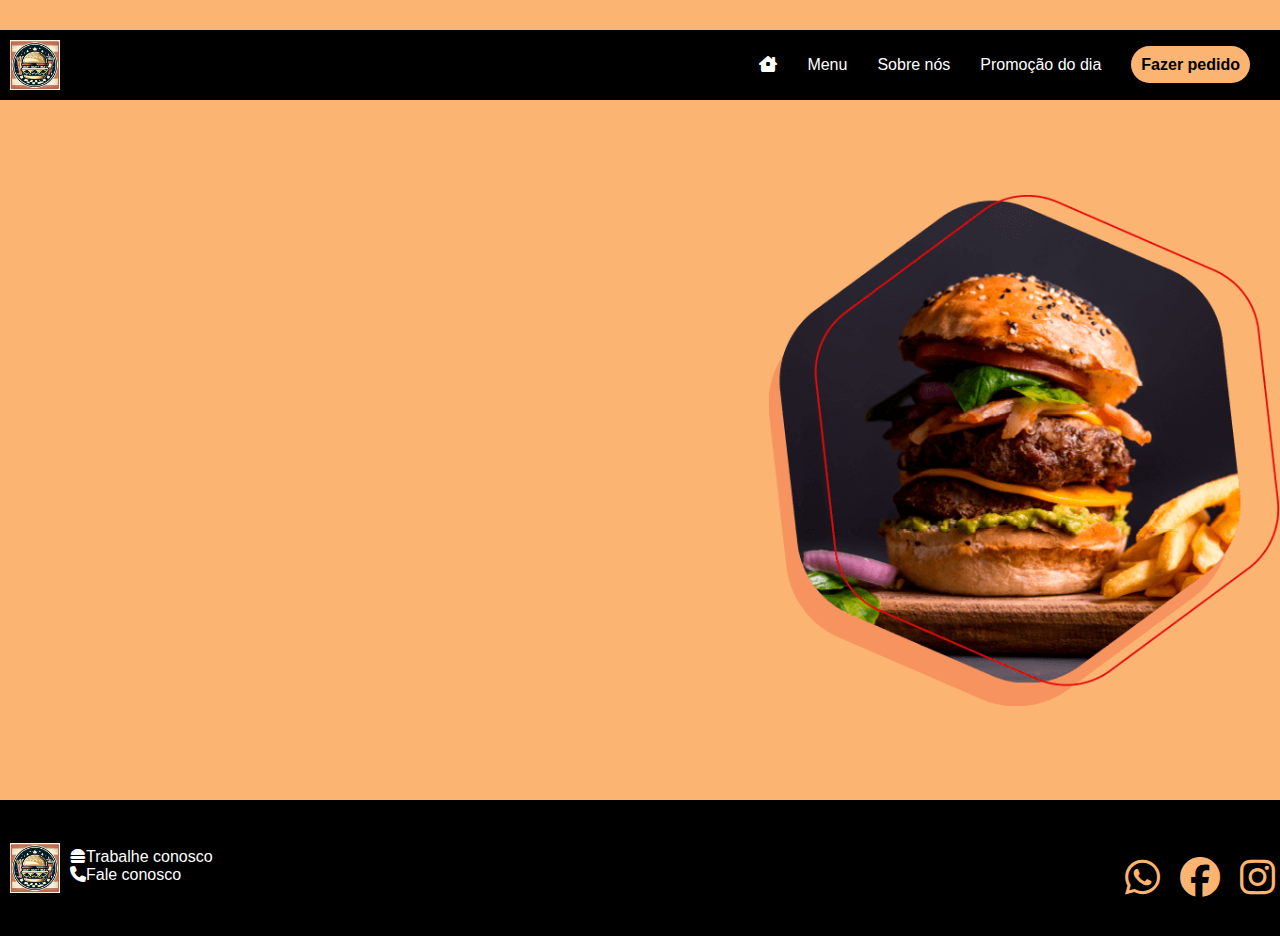
<file: index.html>
<!DOCTYPE html>
<html lang="pt-br">
<head>
    <meta charset="UTF-8">
    <meta name="viewport" content="width=device-width, initial-scale=1.0">
    <title>homepage</title>
    <link
    rel="stylesheet"
    href="https://cdnjs.cloudflare.com/ajax/libs/font-awesome/6.1.1/css/all.min.css"
  />
    <link rel="stylesheet" href="./css/style.css" media="all">
    <link rel="stylesheet" href="./css/media-queries.css">
    
</head>
<body>
    <header>
        <img class="logo" src="public/img/logo.jpg" alt="logo da hamburgueria">
        <nav>
            <ul>
                <li><a href="index.html"><i class="fa-solid fa-house-chimney-window"></i></a></li>
                <li><a href="menu.html">Menu</a></li>
                <li><a href="sobreNos.html">Sobre nós</a></li>
                <li><a href="promocao.html">Promoção do dia</a></li>
                <li><a href="fazerPedido.html" class="botao-fazer-pedido">Fazer pedido</a></li>
            </ul>
        </nav>
    </header>
    <main class="principal">
        <div class="intro">
            <h2>Burguer na brasa</h2>
            <h1>Burger de verdade</h1>
            <p>Viaje com os nossos deliciosos sabores!</p>
        </div>
        <div class="burger-main">
            <img src="public/img/mainBurguer.png" alt="imagem de um burger" class="main-burguer">
        </div>
    </main>
    <footer>
        <nav class="sobre">
                <img class="logo" src="public/img/logo.jpg" alt="logo da hamburgueria">
                <ul>
                    <li>
                        <a href="">
                            <i class="fas fa-burger"></i>Trabalhe conosco
                        </a>
                    </li>
                    <li>
                        <a href="">
                            <i class="fas fa-phone"></i>Fale conosco
                        </a>
                    </li>
                </ul>
            </nav>
            <nav  class="social-media">
                <ul>
                    <li><a href=""><i class="fab fa-whatsapp"></i></a></li>
                    <li><a href=""><i class="fab fa-facebook"></i></a></li>
                    <li><a href=""><i class="fab fa-instagram"></i></a></li>
                </ul>
            </nav>
    </footer>
</body>
</html>
</file>
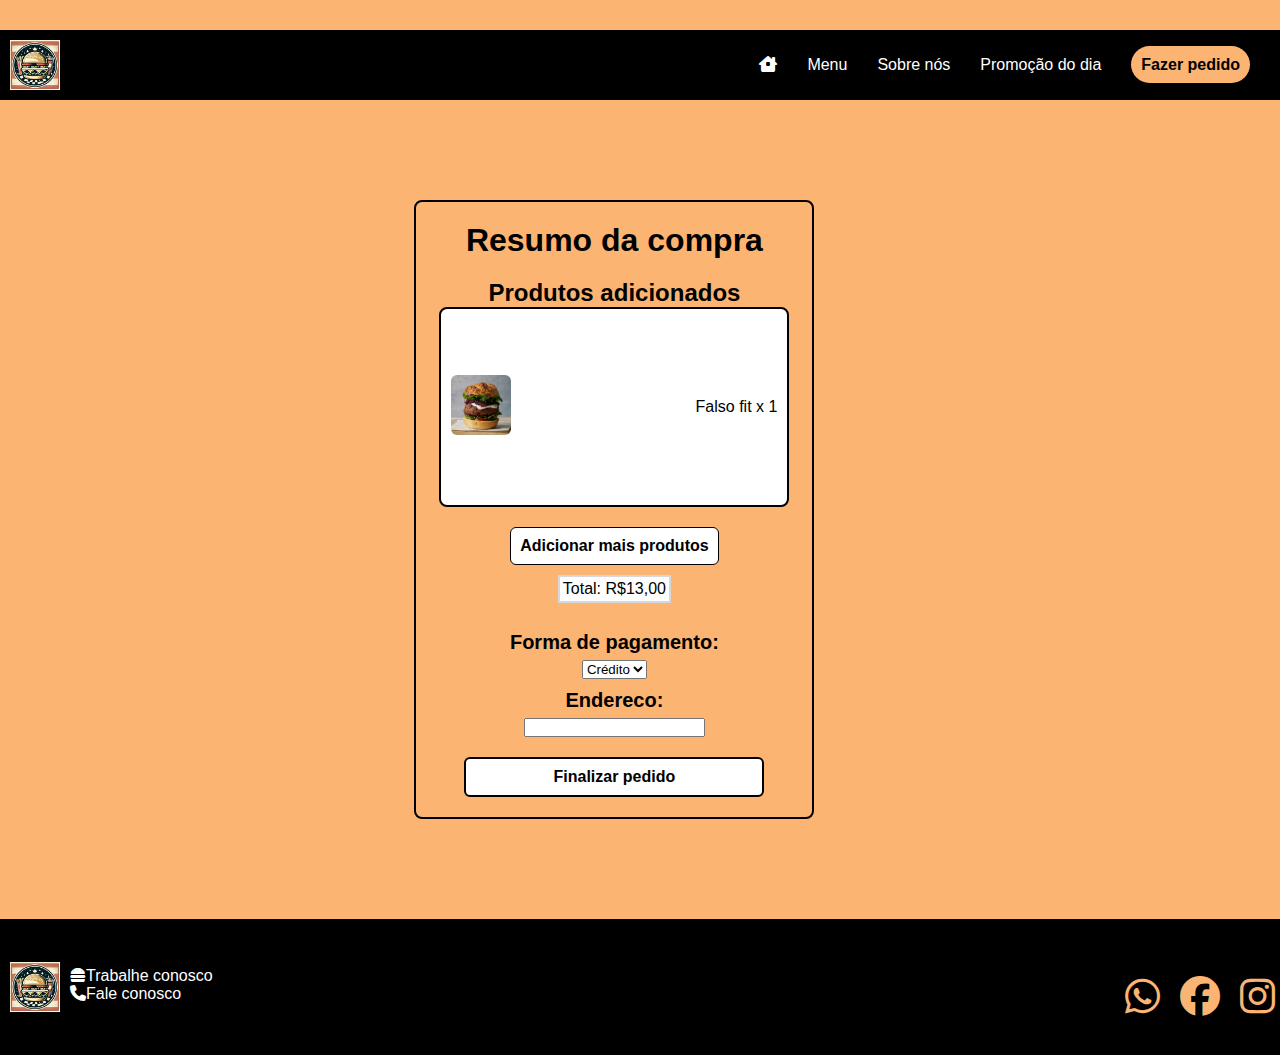
<file: fazerPedido.html>
<!DOCTYPE html>
<html lang="pt-br">
  <head>
    <meta charset="UTF-8" />
    <meta name="viewport" content="width=device-width, initial-scale=1.0" />
    <title>Fazer pedido</title>
    <link
      rel="stylesheet"
      href="https://cdnjs.cloudflare.com/ajax/libs/font-awesome/6.1.1/css/all.min.css"
    />
    <link rel="stylesheet" href="./css/style.css" />
    <link rel="stylesheet" href="css/media-queries.css">
  </head>
  <body>
    <header>
      <img class="logo" src="public/img/logo.jpg" alt="logo da hamburgueria">
      <nav>
          <ul>
              <li><a href="index.html"><i class="fa-solid fa-house-chimney-window"></i></a></li>
              <li><a href="menu.html">Menu</a></li>
              <li><a href="sobreNos.html">Sobre nós</a></li>
              <li><a href="promocao.html">Promoção do dia</a></li>
              <li><a href="fazerPedido.html" class="botao-fazer-pedido">Fazer pedido</a></li>
          </ul>
      </nav>
  </header>

    <main id="fazer-pedido">
      <div class="fazer-pedido">
        <h1>Resumo da compra</h1>
        <div class="compra">
          <h2>Produtos adicionados</h2>
          <div class="lista-itens">
            <div>
              <img src="public/img/falso-fit-image.jpg" alt="falso fit" />
            </div>
            <div>
              <p>Falso fit x 1</p>
            </div>
          </div>
          <div class="botao-add-produto">Adicionar mais produtos</div>
          <output>Total: R$13,00</output>
          <label for="pag">Forma de pagamento: </label>
          <select name="pag" id="pag">
            <option value="credito">Crédito</option>
            <option value="debito">Débito</option>
          </select>
          <label for="endereco">Endereco:</label>
          <input type="text" id="endereco" required />
          <div class="botao-finalizar-pedido">Finalizar pedido</div>
        </div>
      </div>
    </main>
    <footer>
      <nav class="sobre">
        <img
          class="logo"
          src="public/img/logo.jpg"
          alt="logo da hamburgueria"
        />
        <ul>
          <li>
            <a href=""> <i class="fas fa-burger"></i>Trabalhe conosco </a>
          </li>
          <li>
            <a href=""> <i class="fas fa-phone"></i>Fale conosco </a>
          </li>
        </ul>
      </nav>
      <nav class="social-media">
        <ul>
          <li>
            <a href=""><i class="fab fa-whatsapp"></i></a>
          </li>
          <li>
            <a href=""><i class="fab fa-facebook"></i></a>
          </li>
          <li>
            <a href=""><i class="fab fa-instagram"></i></a>
          </li>
        </ul>
      </nav>
    </footer>
  </body>
</html>
</file>
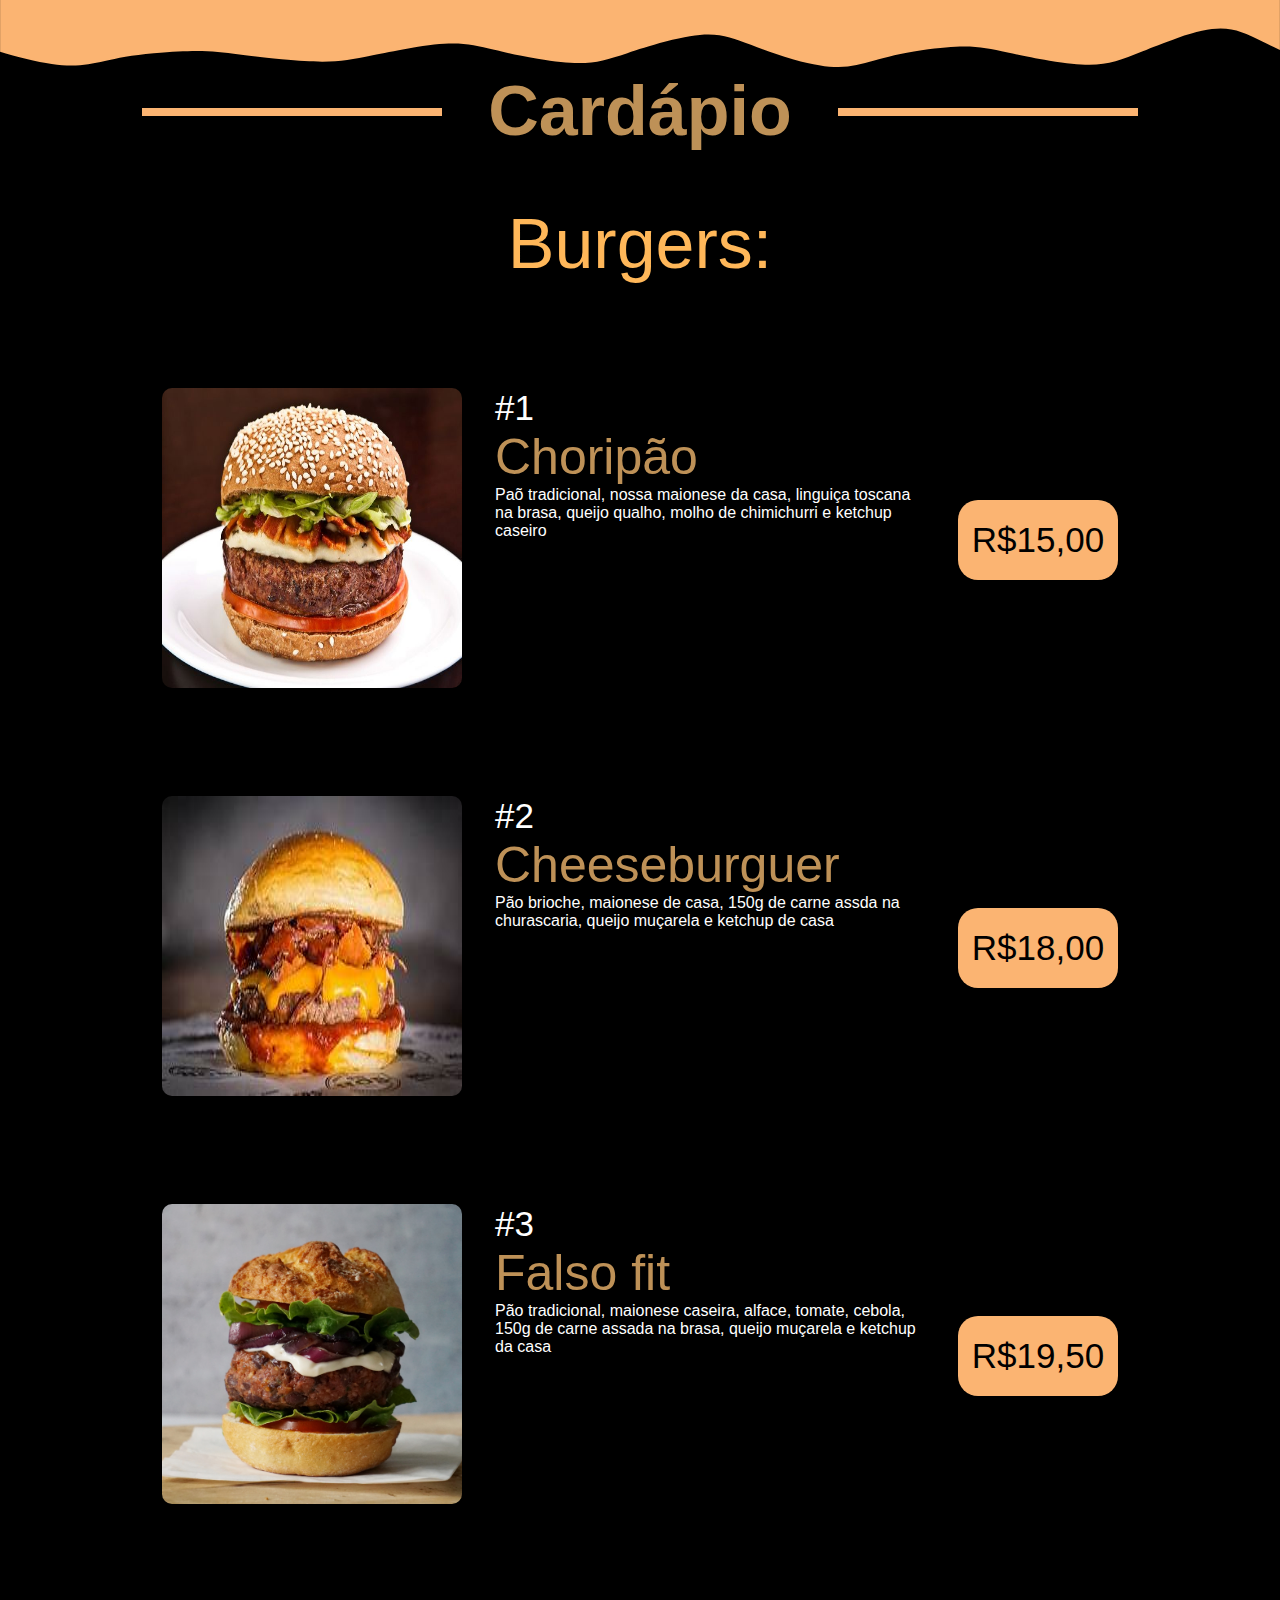
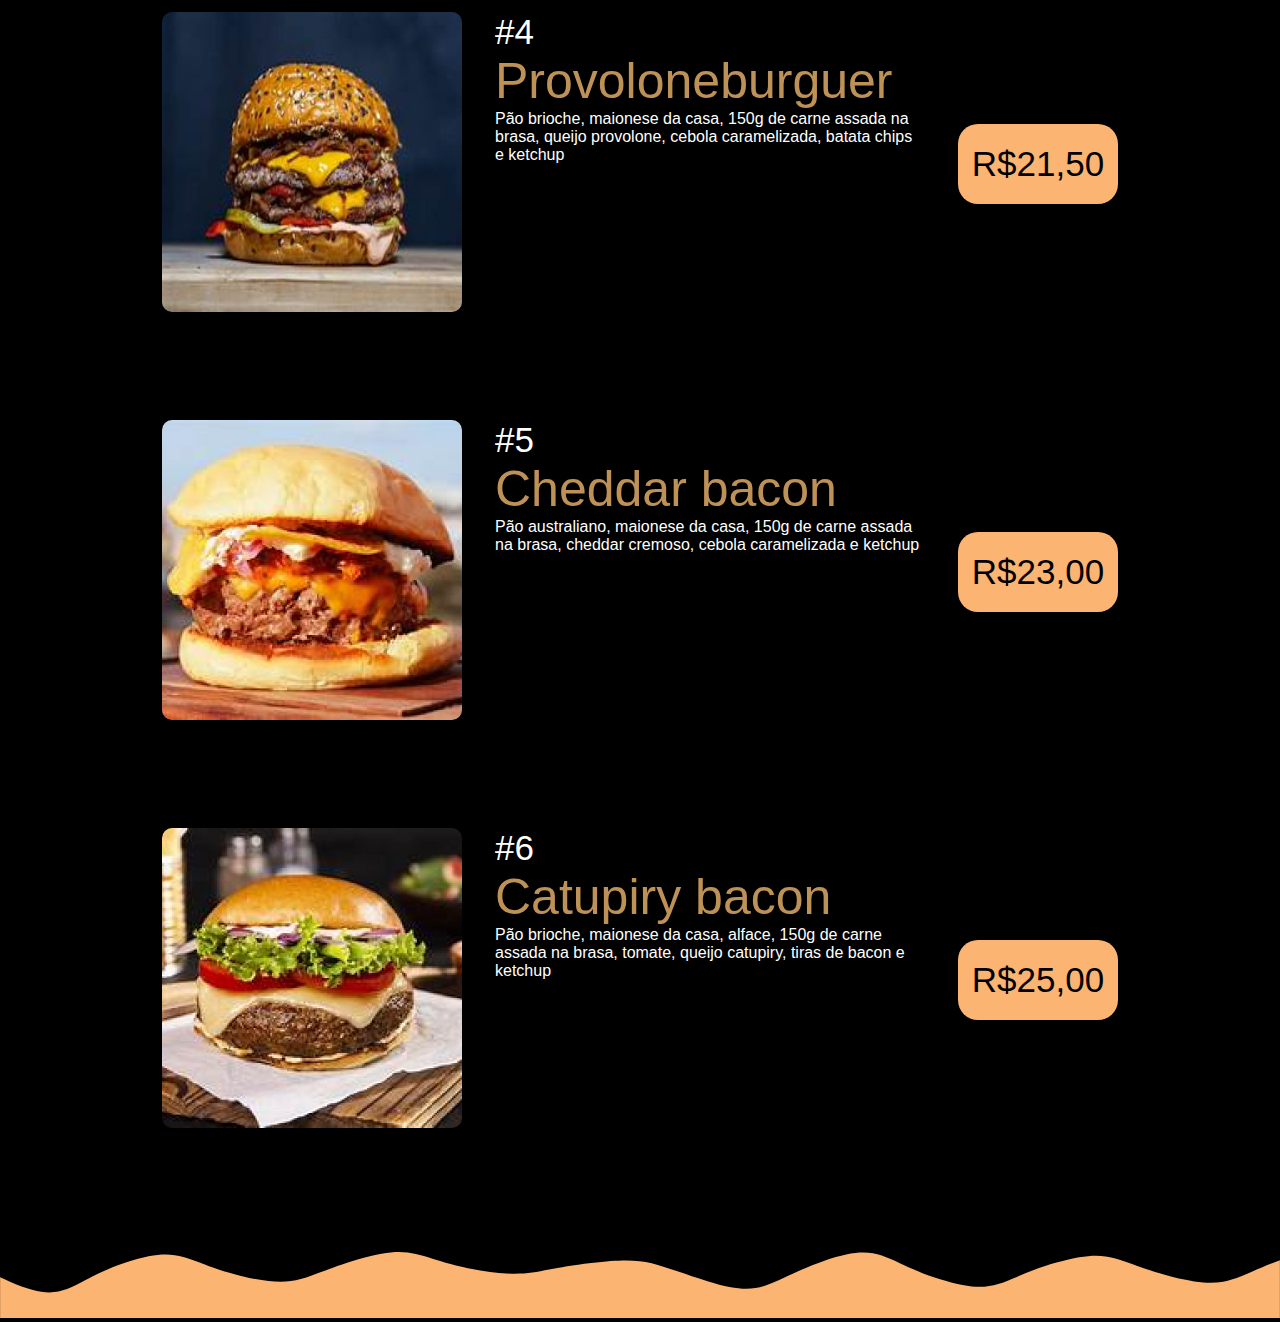
<file: menu.html>
<!DOCTYPE html>
<html lang="pt-br">
<head>
    <meta charset="UTF-8">
    <meta name="viewport" content="width=device-width, initial-scale=1.0">
    <title>Menu</title>
    <link rel="stylesheet" href="./css/menuStyle.css">
    <link rel="stylesheet" href="./css/mq-menu.css">
</head>
<body>
    <header>
        <img src="./public/img/header-image.svg" alt="">
    </header>
    <div class="cardapio">
        <div>
            <img src="./public/img/side_bar.svg" alt="">
        </div>
        <div>
            <h1>Cardápio</h1>
        </div>
        <div>
            <img src="./public/img/side_bar.svg" alt="">
        </div>
    </div>
    <div class="container">
        <div class="burgers">
            <p>Burgers:</p>
        </div>
        <div class="produto">
            <div>
                <img class="burger-img" src="./public/img/choripao-image.jpg" alt="choripão">
            </div>
            <div class="description">
                <p class="number-burger">#1</p>
                <p class="item-name">Choripão</p>
                <p>Paõ tradicional, nossa maionese da casa,
                linguiça toscana na brasa, queijo qualho,
                molho de chimichurri e ketchup caseiro
                </p>
            </div>
            <div class="div-preco">
                <div class="preco">
                    <p>R$15,00</p>
                </div>
            </div>
        </div>
        <div class="produto">
            <div>
                <img class="burger-img" src="./public/img/cheeseburguer-image.jpeg" alt="cheeseburguer">
            </div>
            <div class="description">
                <p class="number-burger">#2</p>
                <p class="item-name">Cheeseburguer</p>
                <p>
                    Pão brioche, maionese de casa, 150g de
                    carne assda na churascaria, queijo 
                    muçarela e ketchup de casa
                </p>
            </div>
            <div class="div-preco">
                <div class="preco">
                    <p>R$18,00</p>
                </div>
            </div>
        </div>
        <div class="produto">
            <div>
                <img class="burger-img" src="./public/img/falso-fit-image.jpg" alt="falso fit">
            </div>
            <div class="description">
                <p class="number-burger">#3</p>
                <p class="item-name">Falso fit</p>
                <p>
                    Pão tradicional, maionese caseira,
                    alface, tomate, cebola, 150g de carne assada na brasa, queijo muçarela e ketchup da casa
                </p>
            </div>
            <div class="div-preco">
                <div class="preco">
                    <p>R$19,50</p>
                </div>
            </div>
        </div>
        <div class="produto">
            <div>
                <img class="burger-img" src="./public/img/provoloneburguer-image.jpeg" alt="provoloneburguer">
            </div>
            <div class="description">
                <p class="number-burger">#4</p>
                <p class="item-name">Provoloneburguer</p>
                <p>
                    Pão brioche, maionese da casa, 150g de carne assada na brasa, queijo provolone, cebola caramelizada, batata chips e ketchup
                </p>
            </div>
            <div class="div-preco">
                <div class="preco">
                    <p>R$21,50</p>
                </div>
            </div>
        </div>

        <div class="produto">
            <div>
                <img class="burger-img" src="./public/img/cheddar-image.png" alt="cheddar bacon">
            </div>
            <div class="description">
                <p class="number-burger">#5</p>
                <p class="item-name">Cheddar bacon</p>
                <p>
                    Pão australiano, maionese da casa, 150g de carne assada na brasa, 
                    cheddar cremoso, cebola caramelizada e ketchup
                </p>
            </div>
            <div class="div-preco">
                <div class="preco">
                    <p>R$23,00</p>
                </div>
            </div>
        </div>

        <div class="produto">
            <div>
                <img class="burger-img" src="./public/img/catupiry-image.png" alt="catupiry">
            </div>
            <div class="description">
                <p class="number-burger">#6</p>
                <p class="item-name">Catupiry bacon</p>
                <p>
                    Pão brioche, maionese da casa, alface, 150g de carne assada na brasa, tomate, 
                    queijo catupiry, tiras de bacon e ketchup
                </p>
            </div>
            <div class="div-preco">
                <div class="preco">
                    <p>R$25,00</p>
                </div>
            </div>
        </div>
        
    </div>
    <footer>
        <img src="./public/img/footer-image.svg" alt="">
    </footer>
</body>
</html>
</file>
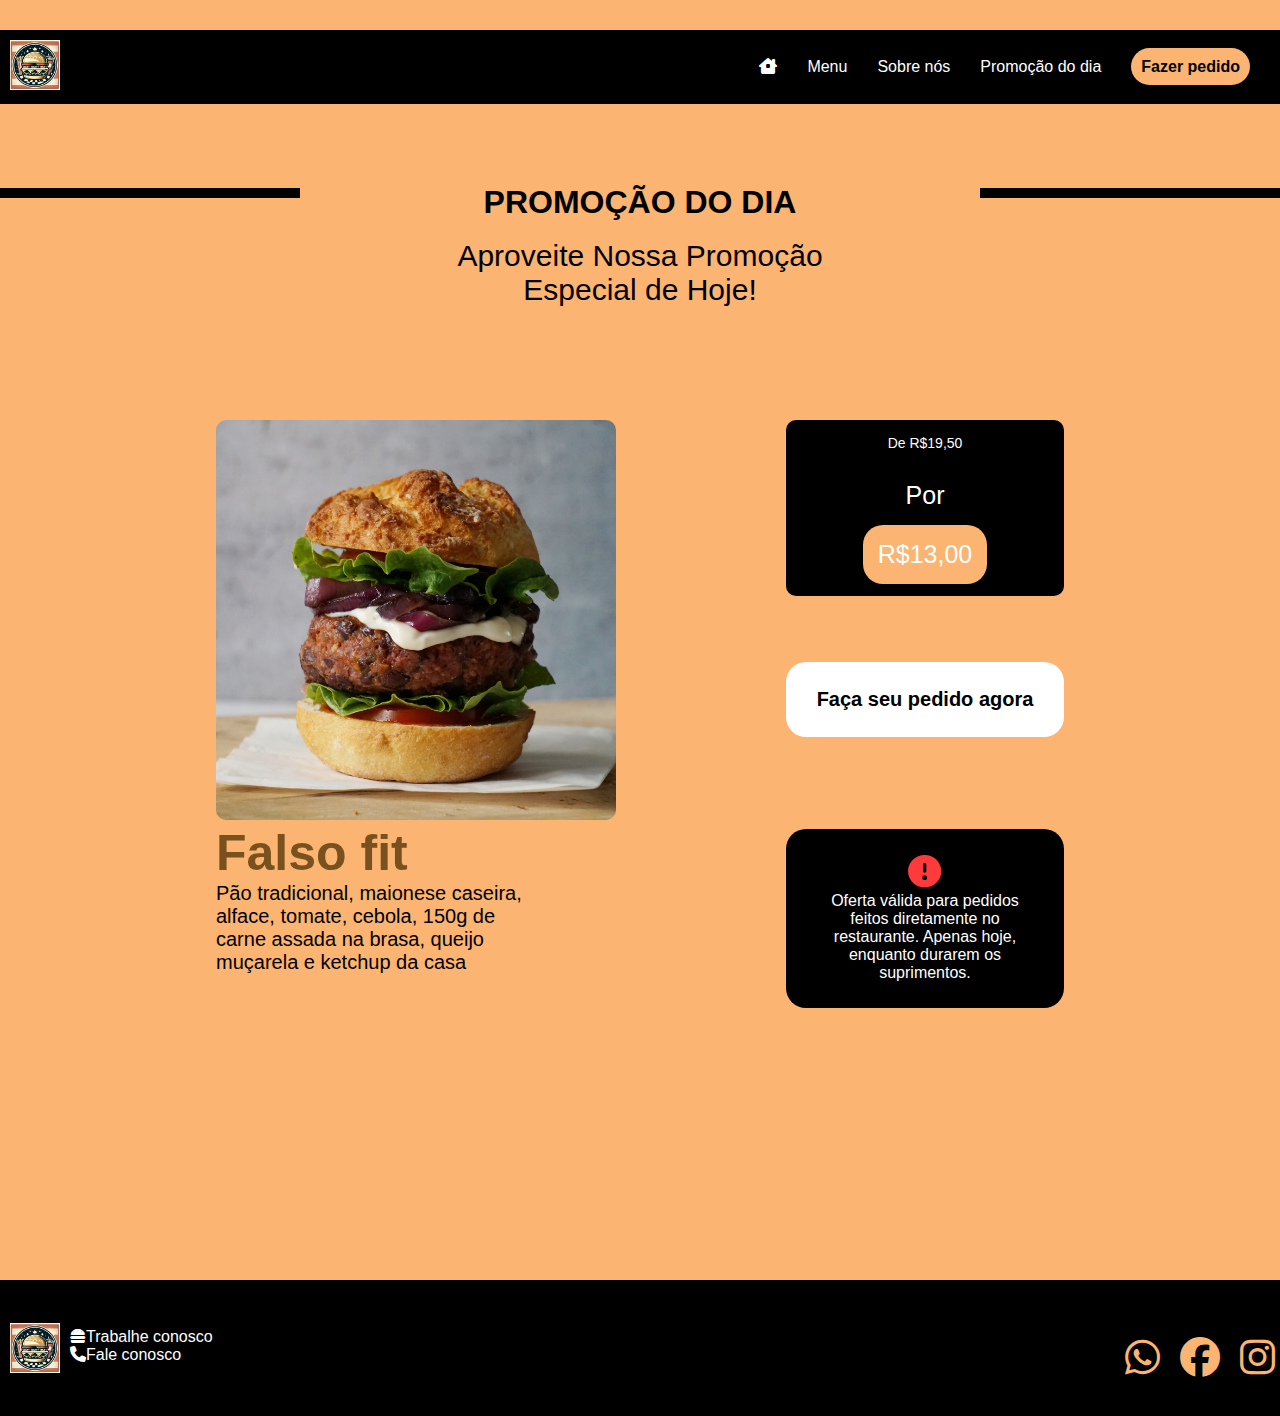
<file: promocao.html>
<!DOCTYPE html>
<html lang="pt-br">
<head>
    <meta charset="UTF-8">
    <meta name="viewport" content="width=device-width, initial-scale=1.0">
    <title>Promoção do dia</title>
    <link rel="stylesheet"href="https://cdnjs.cloudflare.com/ajax/libs/font-awesome/6.1.1/css/all.min.css"/>
    <link rel="stylesheet" href="./css/style.css">
    <link rel="stylesheet" href="css/mq-promocao.css">
    <link rel="stylesheet" href="css/media-queries.css">
</head>
<body>
    <header>
        <a href="index.html">
            <img class="logo" src="./public/img/logo.jpg" alt="logo da hamburgueria">
        </a>
        <nav>
            <ul>
                <li><a href="index.html"><i class="fa-solid fa-house-chimney-window"></i></a></li>
                <li><a href="menu.html">Menu</a></li>
                <li><a href="sobreNos.html">Sobre nós</a></li>
                <li><a href="promocao.html">Promoção do dia</a></li>
                <li><a href="fazerPedido.html" class="botao-fazer-pedido">Fazer pedido</a></li>
            </ul>
        </nav>
    </header>
    <main>
        <div class="container">
            <div class="sub">
                <div>
                    <img src="./public/img/bl-line.svg" alt="">
                </div>
                <div>
                    <h1>PROMOÇÃO DO DIA</h1>
                    <p>Aproveite Nossa Promoção Especial de Hoje!</p>
                </div>
                <div>
                    <img src="./public/img/bl-line.svg" alt="">
                </div>
            </div>
            <div class="sub-container">
                <div class="info-produto">
                    <div>
                        <img src="public/img/falso-fit-image.jpg" alt="hamburguer falso fit">
                    </div>

                    <div class="description">
                        <h2>Falso fit</h2>
                    <p>
                        Pão tradicional, maionese caseira,
                        alface, tomate, cebola, 150g de 
                        carne assada na brasa, queijo 
                        muçarela e ketchup da casa
                    </p>
                    </div>
                </div>
                <div>
                    <div class="preco">
                        <div class="ant-preco">
                            <p>De     R$19,50</p>
                        </div>
                        <div>
                            <p>Por</p>
                        </div>
                        <div class="preco-promocional">
                            R$13,00
                        </div>
                    </div>
                    <div class="botao-fazer-pedido">
                        <div>
                            <p>Faça seu pedido agora</p>
                        </div>
                    </div>
                    <div class="atencao">
                        <div class="inside-att">
                            <div>
                                <img src="./public/img/attention-logo.svg" alt="">
                            </div>
                            <div>
                                <p>
                                    Oferta válida para pedidos feitos
                                    diretamente no restaurante. 
                                    Apenas hoje, enquanto durarem 
                                    os suprimentos.
                                </p>
                            </div>
                        </div>
                    </div>
                </div>
            </div>
        </div>
    </main>
    <footer>
        <nav class="sobre">
                <img class="logo" src="public/img/logo.jpg" alt="logo da hamburgueria">
                <ul>
                    <li>
                        <a href="">
                            <i class="fas fa-burger"></i>Trabalhe conosco
                        </a>
                    </li>
                    <li>
                        <a href="">
                            <i class="fas fa-phone"></i>Fale conosco
                        </a>
                    </li>
                </ul>
            </nav>
            <nav  class="social-media">
                <ul>
                    <li><a href=""><i class="fab fa-whatsapp"></i></a></li>
                    <li><a href=""><i class="fab fa-facebook"></i></a></li>
                    <li><a href=""><i class="fab fa-instagram"></i></a></li>
                </ul>
            </nav>
    </footer>
</body>
</html>
</file>
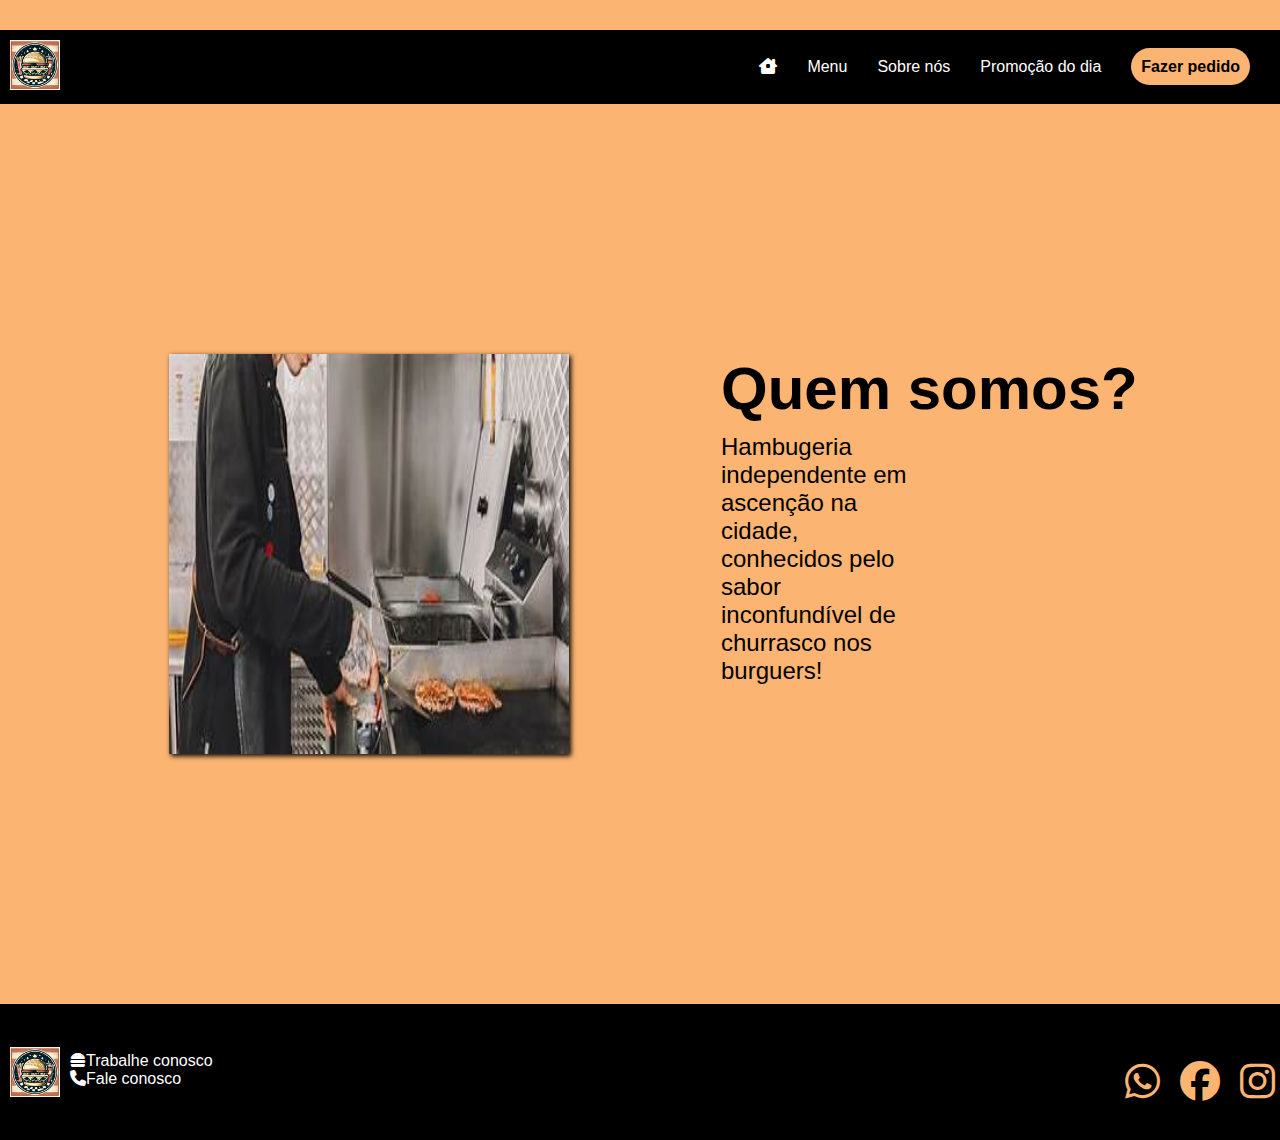
<file: sobreNos.html>
<!DOCTYPE html>
<html lang="pt-br">
<head>
    <meta charset="UTF-8">
    <meta name="viewport" content="width=device-width, initial-scale=1.0">
    <title>Sobre nós</title>
    <link rel="stylesheet"href="https://cdnjs.cloudflare.com/ajax/libs/font-awesome/6.1.1/css/all.min.css"/>
    <link rel="stylesheet" href="./css/style.css">
    <link rel="stylesheet" href="./css/mq-sobre-nos.css">
    <link rel="stylesheet" href="css/media-queries.css">
</head>
<body>
    <header>
        <a href="index.html">
            <img class="logo" src="./public/img/logo.jpg" alt="logo da hamburgueria">
        </a>
        <nav>
            <ul>
                <li><a href="index.html"><i class="fa-solid fa-house-chimney-window"></i></a></li>
                <li><a href="menu.html">Menu</a></li>
                <li><a href="sobreNos.html">Sobre nós</a></li>
                <li><a href="promocao.html">Promoção do dia</a></li>
                <li><a href="fazerPedido.html" class="botao-fazer-pedido">Fazer pedido</a></li>
            </ul>
        </nav>
    </header>
    <main class="sn">
        <div class="quem-somos">
            <img src="public/img/cooker.jpeg" alt="Cozinheiro da hamburgueria">
            <div>
                <h1>Quem somos?</h1>
                <p>
                    Hambugeria independente em ascenção
                    na cidade, conhecidos pelo sabor inconfundível
                    de churrasco nos burguers!
                </p>
            </div>
        </div>
    </main>
    <footer>
        <nav class="sobre">
                <img class="logo" src="public/img/logo.jpg" alt="logo da hamburgueria">
                <ul>
                    <li>
                        <a href="">
                            <i class="fas fa-burger"></i>Trabalhe conosco
                        </a>
                    </li>
                    <li>
                        <a href="">
                            <i class="fas fa-phone"></i>Fale conosco
                        </a>
                    </li>
                </ul>
            </nav>
            <nav  class="social-media">
                <ul>
                    <li><a href=""><i class="fab fa-whatsapp"></i></a></li>
                    <li><a href=""><i class="fab fa-facebook"></i></a></li>
                    <li><a href=""><i class="fab fa-instagram"></i></a></li>
                </ul>
            </nav>
    </footer>
</body>
</html>
</file>
<file: css/style.css>
:root {
  --mainOrange: #fbb472;
  font-family: "Roboto", sans-serif;
}
@import url("https://fonts.googleapis.com/css2?family=Roboto:ital,wght@0,100;0,300;0,400;0,500;0,700;0,900;1,100;1,300;1,400;1,500;1,700;1,900&display=swap");
@import url("https://fonts.googleapis.com/css2?family=Poppins:wght@400;500;600;700;800;900&display=swap");
* {
  margin: 0;
  padding: 0;
  box-sizing: border-box;
  text-decoration: none;
  list-style-type: none;
  font-family: "Roboto", sans-serif;
}

.logo {
  height: 50px;
  width: 50px;
  margin: 10px;
}

body {
  background-color: var(--mainOrange);
}
/* HEADER */

header {
  display: flex;
  background-color: black;
  margin-top: 30px;
  justify-content: space-between;
}
header > nav {
  display: flex;
  gap: 30px;
  justify-content: center;
  align-items: center;
}
header > nav > ul {
  display: flex;
  gap: 30px;
  justify-content: center;
  align-items: center;
  margin-right: 10px;
}
header nav ul li {
  list-style-type: none;
}
header nav ul li a {
  color: white;
  text-decoration: none;
}
header nav ul li .botao-fazer-pedido {
  font-size: 16px;
  margin-right: 20px;
  background-color: var(--mainOrange);
  padding: 10px;
  border-radius: 20px;
  color: black;
}
/* MAIN */
.principal {
  display: flex;
  justify-content: space-between;
  background-image: url("https://endtimeheadlines.org/wp-content/uploads/2019/09/shutterstock_1194331717.jpg");
  background-repeat: no-repeat;
  background-size: cover;
  margin: 20px 0;
  padding-left: 30px;
  height: 660px;
}
.principal .intro {
  display: flex;
  flex-direction: column;
  justify-content: center;
}
.principal .main-burguer {
  width: 512px;
  height: 512px;
}
.burger-main {
  display: flex;
  flex-direction: column;
  justify-content: center;
}
.principal .intro h1 {
  font-size: 80px;
  font-weight: bolder;
  color: var(--mainOrange);
  margin-top: 22px;
}
.principal .intro h2 {
  font-size: 30px;
  font-weight: black bolder;
  color: var(--mainOrange);
}
.principal .intro p {
  font-size: 20px;
  color: var(--mainOrange);
  margin-top: 22px;
}

/* FOOTER */

footer a {
  display: inline;
  color: white;
}
footer {
  display: flex;
  align-items: center;
  justify-content: space-between;
  background-color: rgb(0, 0, 0);
  height: 136px;
}

footer > div {
  display: flex;
  justify-content: space-between;
}
footer .social-media ul {
  display: flex;
  justify-content: space-between;
  align-items: center;
  width: 150px;
  height: 40px;
  padding-top: 20px;
  margin-right: 5px;
  font-size: 40px;
}
footer .sobre {
  display: flex;
}
footer .sobre ul {
  margin-top: 15px;
}
footer .teste {
  color: #fbb472;
}
.fa-facebook,
.fa-instagram,
.fa-whatsapp {
  color: var(--mainOrange);
}
.fa-user,
.fa-phone {
  color: white;
}
main .pedido {
  display: flex;
  flex-direction: column;
  justify-content: center;
  align-items: center;
}
main .pedido .itens {
  background-color: white;
  width: 250px;
  height: 100px;
  border: 2px solid black;
  border-radius: 5px;
}
.fa-facebook:hover {
  color: blue;
}
.fa-whatsapp:hover {
  color: rgb(7, 160, 45);
}
.fa-instagram:hover {
  color: rgb(209, 20, 99);
}
.fazer-pedido h1 {
  margin: 20px;
}
.fazer-pedido label {
  margin-top: 10px;
}
output {
  background-color: white;
  padding: 3px;
  margin: 5px 0 18px 0;
  border: 2px solid rgb(216, 216, 216);
}
footer .sobre a:hover {
  color: red;
}
/* PROMOÇÃO */

.container {
  display: flex;
  flex-direction: column;
  align-items: center;
  justify-content: center;
  margin-bottom: 272px;
}

.sub-container {
  display: flex;

  gap: 170px;
  margin-top: 113px;
}

.sub {
  margin-top: 80px;
  display: flex;
  gap: 115px;
  text-align: center;
}
.sub p {
  margin-top: 18px;
  font-size: 30px;
}

.info-produto img {
  width: 400px;
  height: 400px;
  border-radius: 10px;
}

.info-produto p {
  font-size: 20px;
}

.description {
  max-width: 322px;
  gap: 28px;
}

.description h2 {
  font-size: 50px;
  color: #78511e;
}

.preco {
  background-color: rgb(0, 0, 0);
  max-width: 375px;
  max-height: 209px;
  color: white;
  display: flex;
  flex-direction: column;
  align-items: center;
  justify-content: center;
  font-size: 25px;
  border-radius: 10px;
}

.preco div {
  padding: 15px;
}

.preco .ant-preco p {
  font-size: 14px;
}

.preco-promocional {
  max-width: 260px;
  max-height: 75px;
  background-color: #fbb472;
  margin-bottom: 12px;
  border-radius: 20px;
}

.botao-fazer-pedido {
  max-width: 318px;
  max-height: 75px;
  text-align: center;
  background-color: white;
  padding: 26px 30px;
  margin-top: 66px;
  font-size: 20px;
  font-weight: bold;
  border-radius: 20px;
  cursor: pointer;
}

.atencao img {
  width: 33.33px;
  height: 33.33px;
}

.atencao {
  display: flex;
  align-items: center;
  justify-content: center;
  flex-direction: column;
  max-width: 278px;
  max-height: 202px;
  background-color: black;
  color: white;
  text-align: center;
  margin-top: 92px;
  border-radius: 20px;
}

.inside-att {
  padding: 26px 30px;
}
/* QUEM SOMOS? */
.sn {
  display: flex;
  width: 100vw;
  height: 100vh;
  justify-content: center;
  align-items: center;
}
main .quem-somos {
  display: flex;
}
.quem-somos img {
  box-shadow: 2px 2px 5px black;
}
.quem-somos h1 {
  font-size: 60px;
  margin-bottom: 10px;
}
.quem-somos div {
  width: 438px;
  height: 213px;
  margin-left: 104px;
}
.quem-somos p {
  font-size: 24px;
}

.quem-somos img {
  width: 400px;
  height: 400px;
}
/* fazer pedido */
main#fazer-pedido {
  display: flex;
  justify-content: center;
  align-items: center;
  width: 96vw;
}
.fazer-pedido {
  display: flex;
  flex-direction: column;
  justify-content: space-around;
  border: 2px solid black;
  border-radius: 8px;
  background-color: var(--mainOrange);
  width: 400px;
  margin: 100px 0;
}
.fazer-pedido .compra {
  display: flex;
  flex-direction: column;
  justify-content: space-around;
  align-items: center;
}

.fazer-pedido .compra .lista-itens {
  background-color: white;
  display: flex;
  justify-content: space-between;
  width: 350px;
  padding: 10px;
  height: 200px;
  margin-bottom: 20px;
  flex-direction: row;
  border: 2px solid black;
  border-radius: 8px;
}

.lista-itens {
  display: flex;
  align-items: center;
  justify-content: space-around;
}

.fazer-pedido h1 {
  text-align: center;
}
.fazer-pedido img {
  border-radius: 6px;
  width: 60px;
  height: 60px;
}
.botao-add-produto {
  border: 1px solid black;
  background-color: white;
  border-radius: 4px;
  padding: 3px;
  margin-bottom: 5px;
}
.botao-finalizar-pedido {
  text-align: center;
  width: 300px;
  background-color: white;
  border: 2px solid black;
  border-radius: 6px;
  padding: 9px;
  margin: 20px 0;
  font-weight: bold;
  cursor: pointer;
}

.fazer-pedido label {
  font-weight: bold;
  font-size: 20px;
  margin-bottom: 6px;
}

.botao-add-produto {
  padding: 9px;
  border-radius: 6px;
  font-weight: bold;
}
</file>
<file: css/media-queries.css>
@media screen and (max-width: 620px){
    header{
        display: flex;
        flex-direction: column;
    }
    header nav ul{
        display: flex;
        flex-direction: column;
        justify-content: start;
        align-items: start;
        padding-left: 8px;
        margin: 20px 30px 15px 0px;
    }
    header > nav{
        display: flex;
        gap: 30px;
        justify-content: start;
    }
}
@media only screen and (max-width: 855px) {
    .principal{
     flex-direction: column;
    }
    .principal .main-burguer{
     width: 312px;
     height: 312px;
    }
    .intro h2{
       margin-top: 30px;
    }
 }
 @media only screen and (max-width: 429px) {
     body{
         display: flex;
         flex-direction: column;
         flex-wrap: wrap;
     }
     .principal .main-burguer{
         width: 212px;
         height: 212px;
  }
 }
</file>
<file: css/menuStyle.css>
:root{
    background-color: black;
}

*{
    margin: 0;
    padding: 0;
    box-sizing: border-box;
    font-family: "Roboto", sans-serif;
    color: white;
}



header img{
    width: 100%;
    max-height: 100px;
}

footer img{
    width: 100%;
    max-height: 100px;
    margin-top: 120px;
}


.cardapio{
    display: flex;
    align-items: center;
    justify-content: center;
    gap: 46px;
}

.cardapio h1{
    color: #BE9157;
    font-size: 70px;
}

.produto img{
    width: 300px;
    height: 300px;
    border-radius: 10px;
}

.container{
    display: flex;
    align-items: center;
    justify-content: center;
    flex-direction: column;
}
.burgers{
    margin-top: 53px;
}
.burgers p{
    color: #FFB759;
    font-size: 70px;
}
.produto{
    display: flex;
    gap: 33px;
    padding-top: 104px;
}
.item-name{
    font-size: 50px;
    color: #BE9157;
}

.number-burger{
    font-size: 35px;
}

.description{
    max-width: 430px;
}

.div-preco{
    display: flex;
    align-items: center;
    justify-content: center;
}

.preco{
    background-color: #FBB472;
    width: 160px;
    height: 80px;
    display: flex;
    align-items: center;
    justify-content: center;
    border-radius: 20px;
    font-size: 35px;
}
.preco p{
    color: black;
}
</file>
<file: css/mq-menu.css>
@media screen and (max-width: 800px){
    div.container{
        background-color: rgb(0, 0, 0);
        display: flex;
        flex-direction: column;
    }
    .produto{
        display: flex;
        flex-direction: column;
        align-items: center;
    }
    div.cardapio div img{
        display: none;
    }
    
}
</file>
<file: css/mq-promocao.css>
@media screen and (max-width: 872px){
    main div.sub-container{
        display: flex;
        flex-direction: column;
        align-items: center;
        justify-content: center;
    }
    div.sub div img{
        display: none;
    }
}
</file>
<file: css/mq-sobre-nos.css>
@media screen and (max-width: 800px) {
  /* main */
  .sn {
    width: 96vw;
  }
  .sn .quem-somos {
    display: flex;
    justify-content: center;
    align-items: center;
    flex-direction: column;
    width: 90vw;
  }
  .sn .quem-somos div {
    display: flex;
    flex-direction: column;
    justify-content: center;
    align-items: center;
    width: 60%;
  }
  .quem-somos div h1 {
    font-size: 30px;
    margin-top: 20px;
  }
}
@media screen and (min-width: 800px) {
  .quem-somos div {
    display: flex;
    flex-direction: column;
  }
  .quem-somos img {
    margin-left: 3em;
    margin-right: 3em;
  }
  .quem-somos p {
    width: 200px;
  }
}
@media screen and (max-width: 480px) {
  .quem-somos div,
  .quem-somos img {
    margin: auto;
  }
  .quem-somos div {
    margin-top: 70px;
    padding-bottom: 15px;
  }
  .quem-somos img {
    width: 250px;
    height: 250px;
    margin: auto;
  }
}
@media screen and (max-width: 1040px) {
  .quem-somos img {
    width: 300px;
    height: 300px;
    margin: auto;
  }
}
</file>
